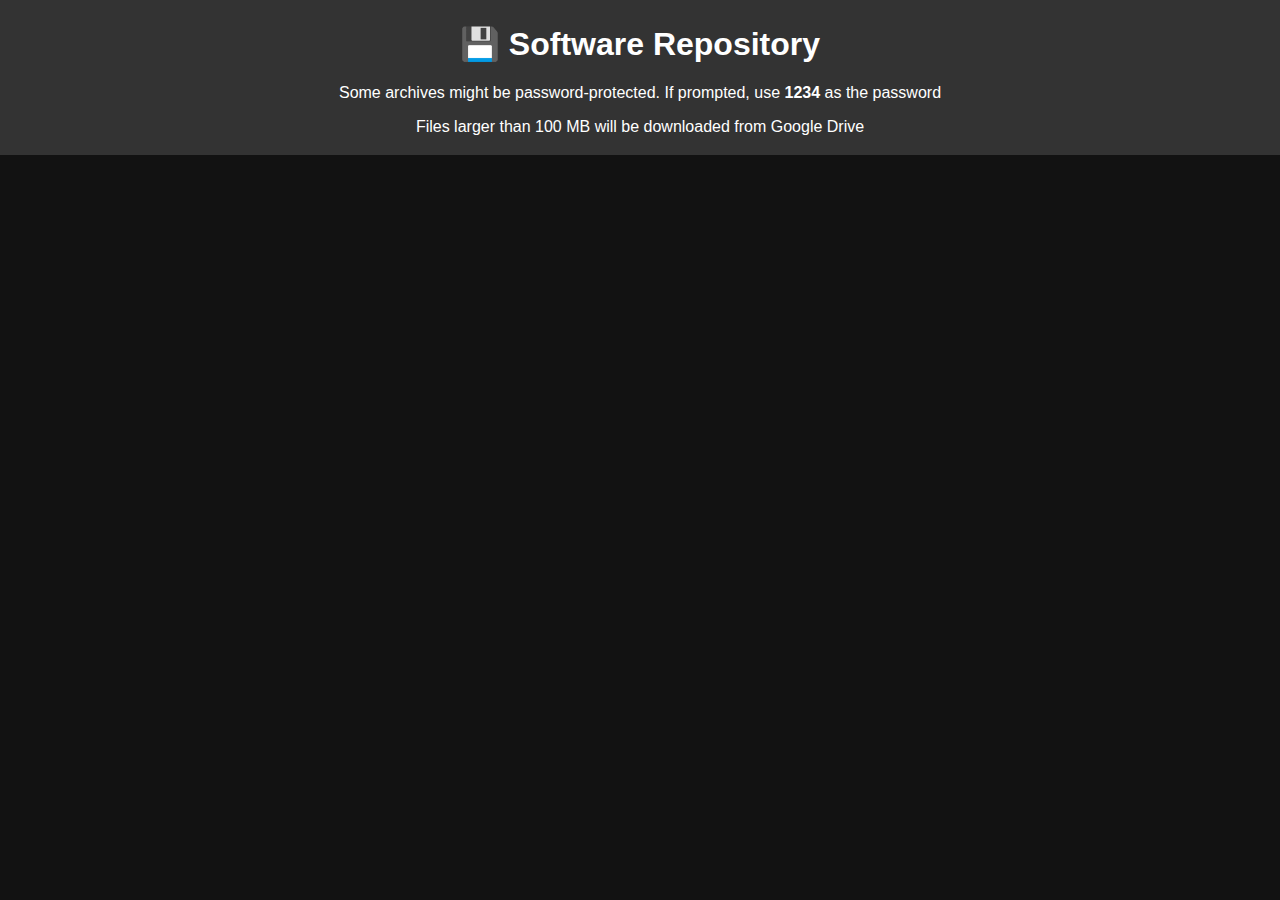
<file: software/index.html>
<!DOCTYPE html>
<html lang="en">
<head>
  <meta charset="UTF-8">
  <title>Software Repository</title>
  <link rel="stylesheet" href="style.css">
  <link rel="icon" href="icons/favicon.png" type="image/png">
</head>
<body>
  <header>
   <h1>💾 Software Repository</h1>
    <p>Some archives might be password-protected. If prompted, use <strong>1234</strong> as the password</p>
    <p>Files larger than 100 MB will be downloaded from Google Drive</p>
  </header>
  <div class="container">
    <ul id="fileList" class="file-list"></ul>
  </div>
  <script src="script.js"></script>
</body>
</html>
</file>
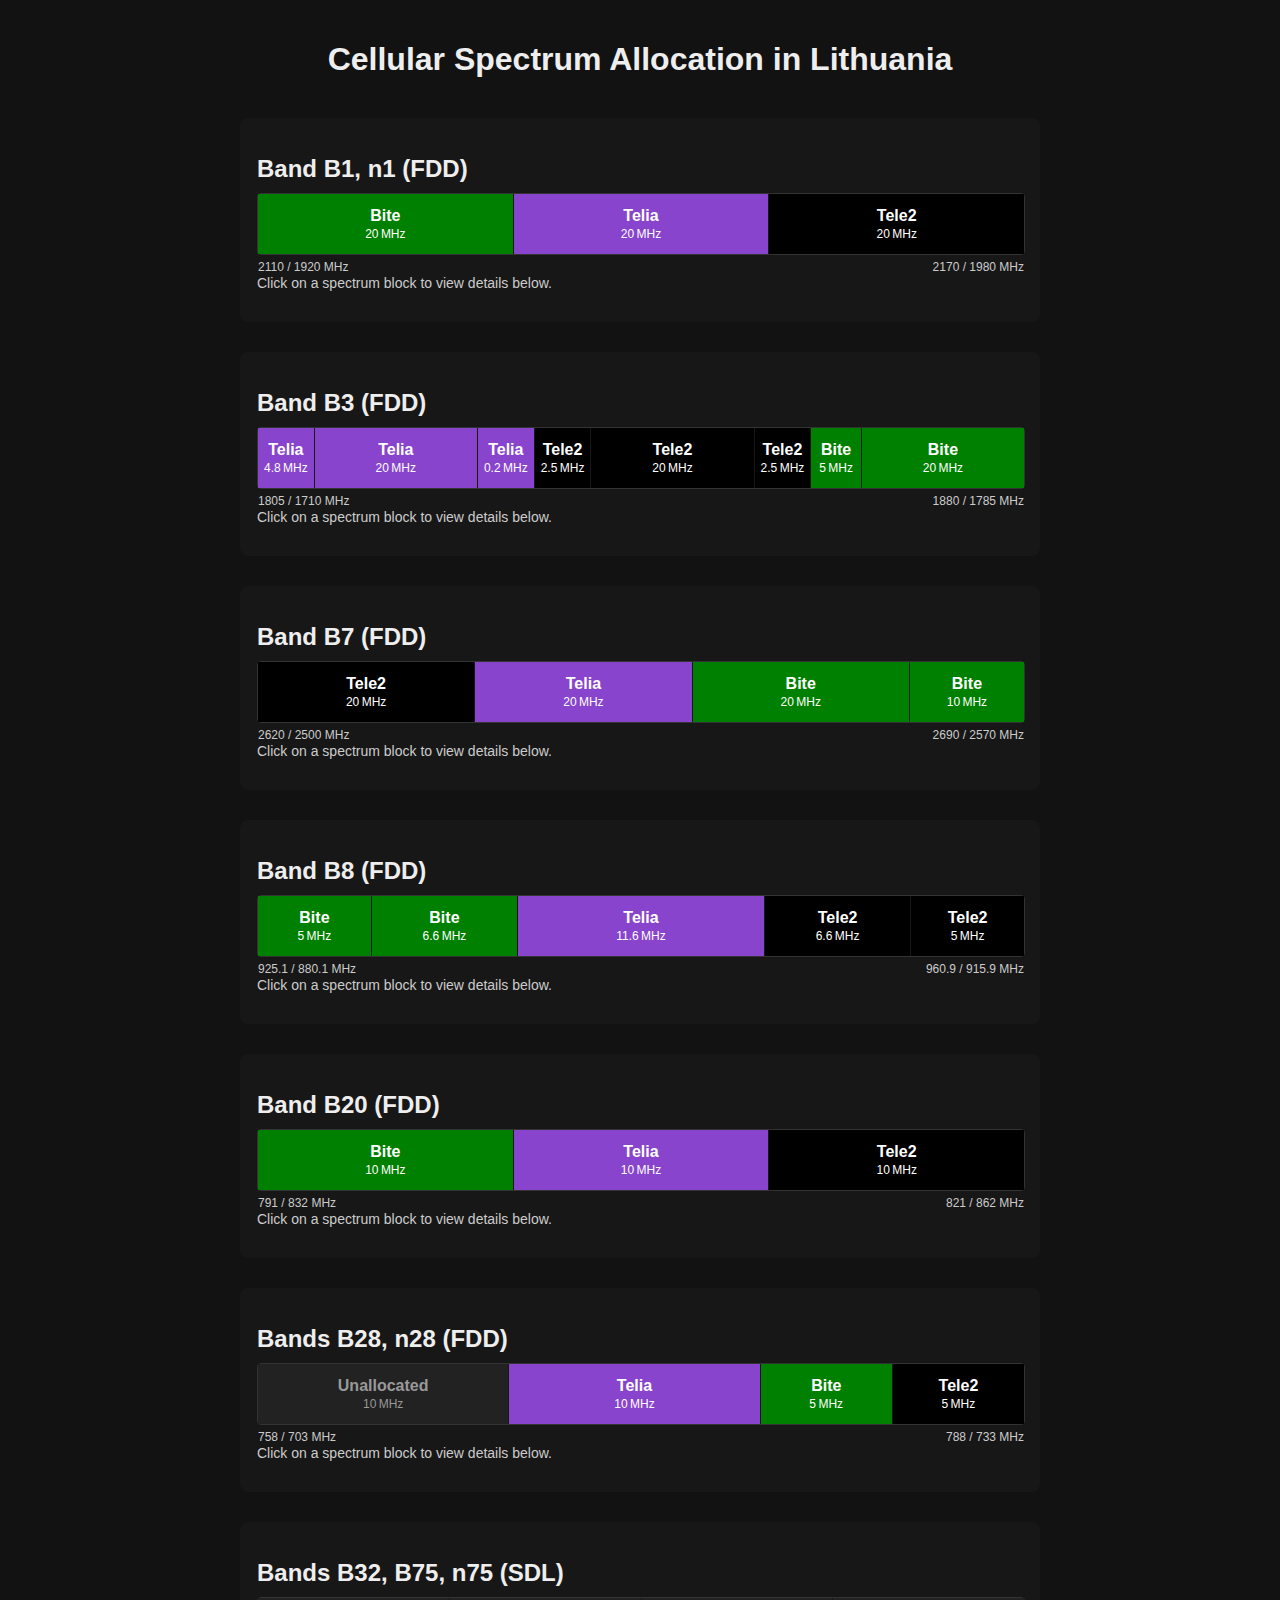
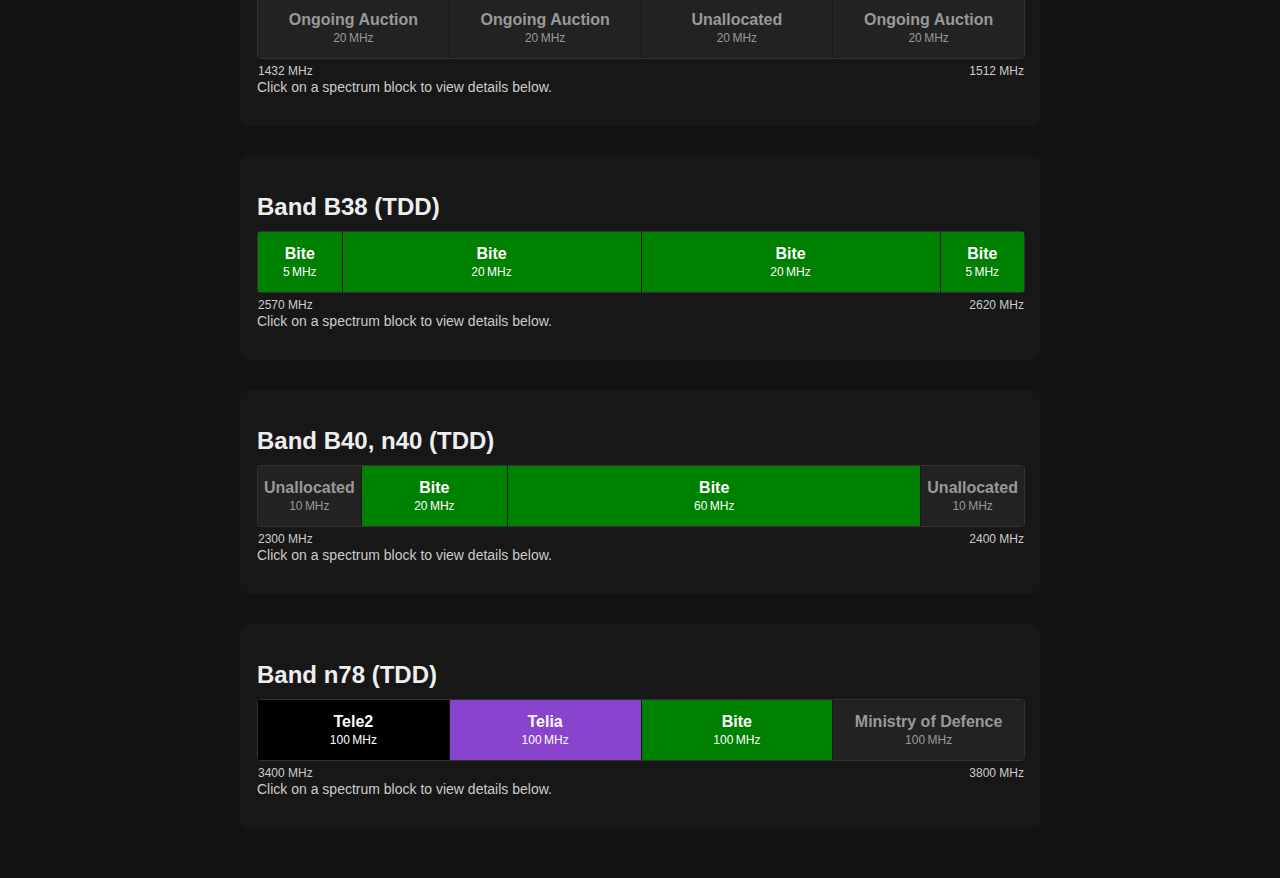
<file: spectrum/index.html>
<!DOCTYPE html>
<html lang="en">
<head>
  <meta charset="UTF-8" />
  <meta name="viewport" content="width=device-width, initial-scale=1.0"/>
  <title>LT Spectrum Allocation</title>
  <link rel="stylesheet" href="style.css" />
</head>
<body>
  <h1>Cellular Spectrum Allocation in Lithuania</h1>
  <div class="spacer"></div>
  <div id="spectrums"></div>
  <script type="module" src="script.js"></script>
</body>
</html>
</file>
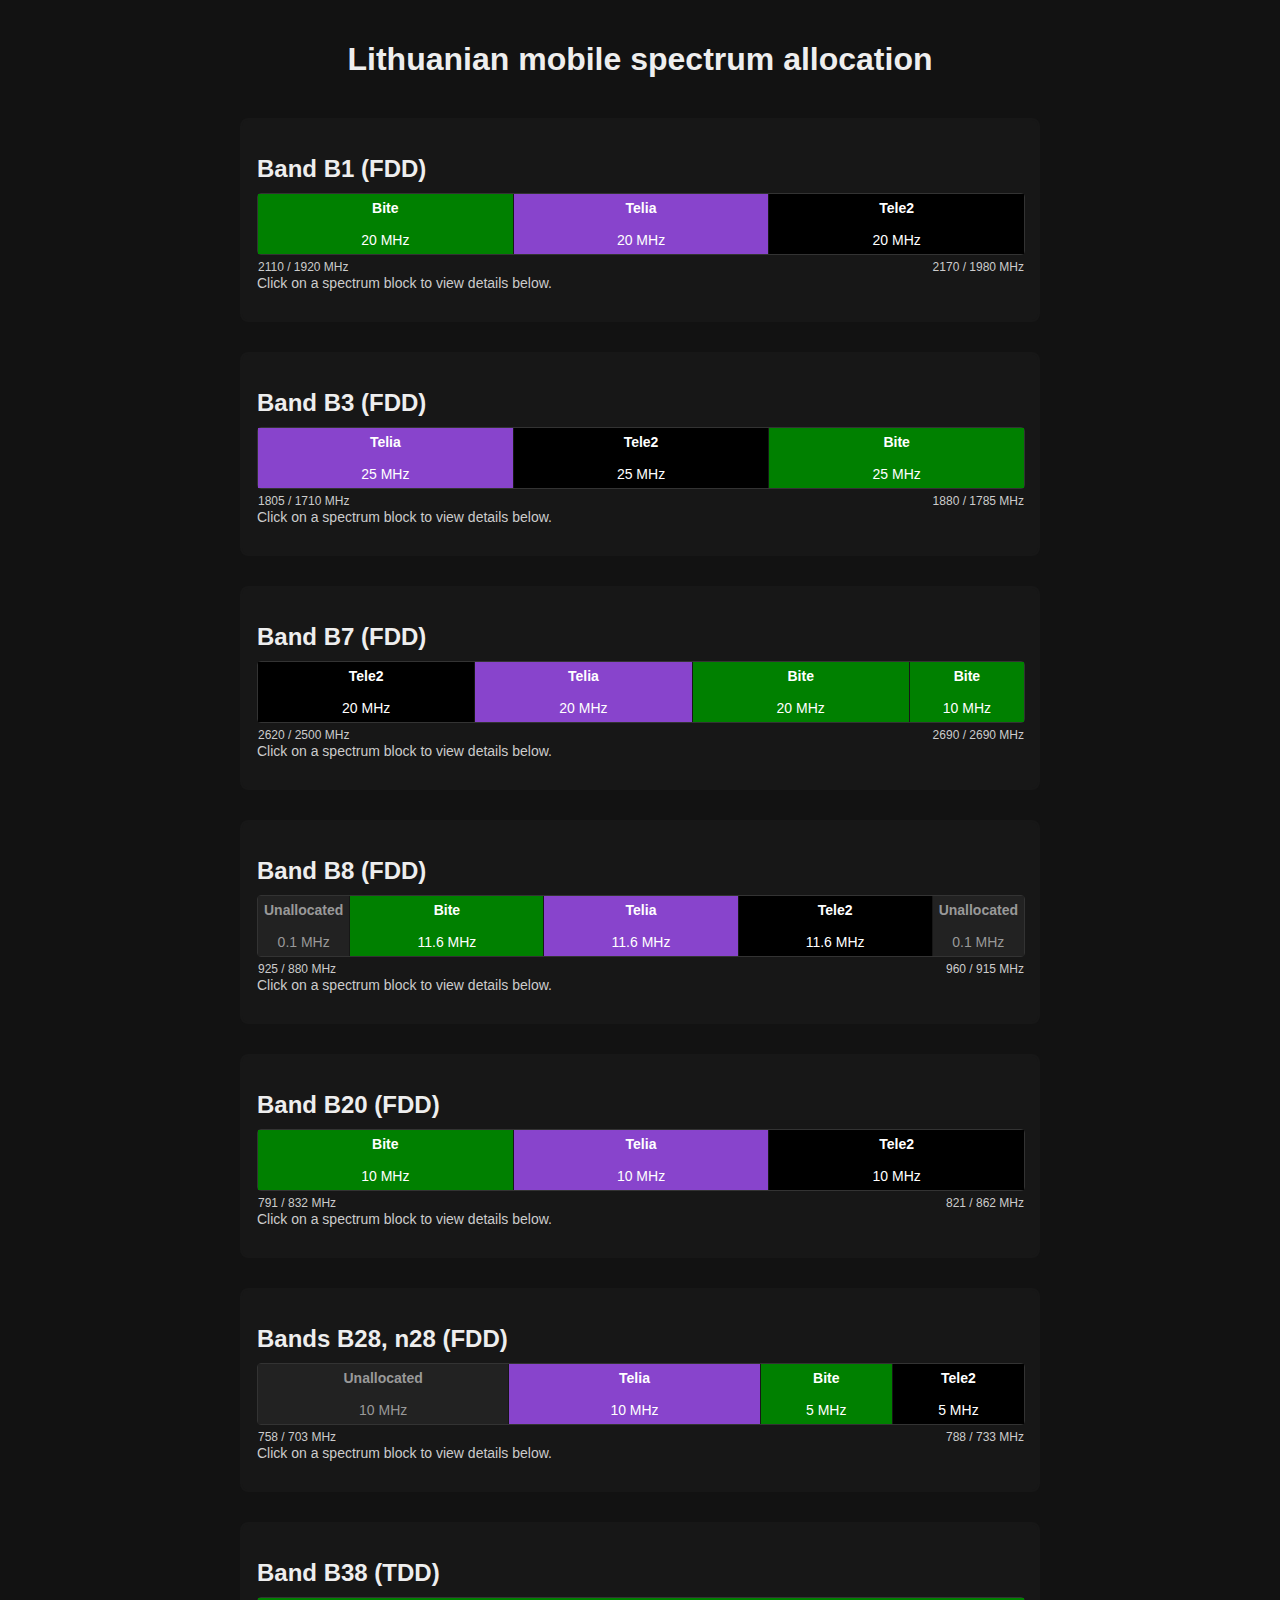
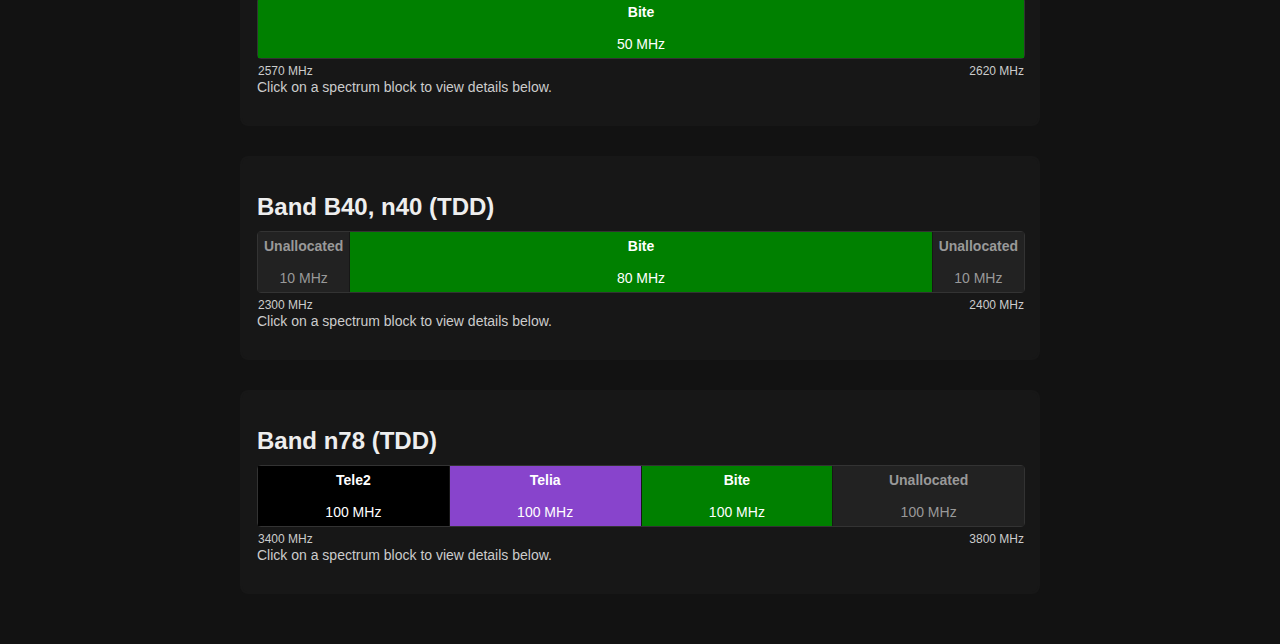
<file: cellular/lt-spectrum-allocation/index.html>
<!DOCTYPE html>
<html lang="en">
<head>
  <meta charset="UTF-8">
  <meta name="viewport" content="width=device-width, initial-scale=1.0">
  <title>Lithuania mobile spectrum allocation</title>
  <link rel="stylesheet" href="style.css">
</head>
<body>
  <h1>Lithuanian mobile spectrum allocation</h1>
  <div style="height: 30px;"></div>
  <div id="spectrums"></div>
  <script src="script.js"></script>
</body>
</html>
</file>
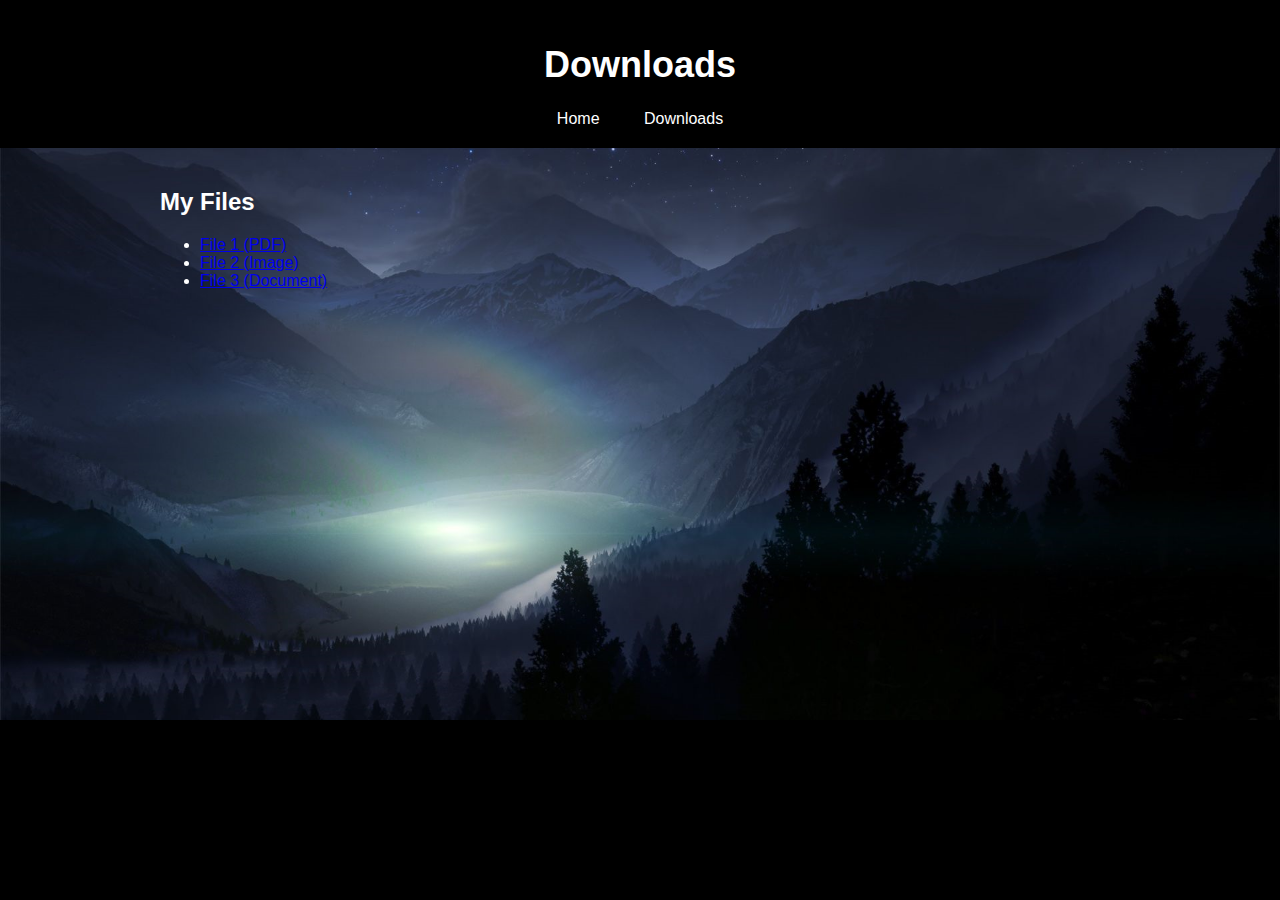
<file: downloads.html>
<!DOCTYPE html>
<html>
<head>
    <meta charset="UTF-8">
    <title>Downloads</title>
    <style>
        body {
            font-family: Arial, sans-serif;
            background-color: #000000;
            color: #fff;
            margin: 0;
            padding: 0;
            background-image: url('pictures/background.png');
            background-size: cover;
            background-repeat: no-repeat;
        }
        header {
            background-color: #000000;
            padding: 20px;
            text-align: center;
        }
        h1 {
            font-size: 36px;
        }
        nav {
            text-align: center;
        }
        nav a {
            text-decoration: none;
            color: #fff;
            margin: 0 20px;
        }
        nav a:hover {
            text-decoration: underline;
        }
        .container {
            max-width: 960px;
            margin: 0 auto;
            padding: 20px;
        }
        .main-content {
            background-color: #000000;
            padding: 20px;
            border-radius: 10px;
            margin-bottom: 10px;
        }
    </style>
</head>
<body>
    <header>

        <h1>Downloads</h1>
        <nav>
            <a href="index.html">Home</a>
            <a href="downloads.html">Downloads</a>
        </nav>
    </header>
<div class="container">
    
    <section id="files">
        <h2>My Files</h2>
        <ul class="file-list">
            <li><a href="path/to/your/file1.pdf" download>File 1 (PDF)</a></li>
            <li><a href="path/to/your/file2.jpg" download>File 2 (Image)</a></li>
            <li><a href="path/to/your/file3.docx" download>File 3 (Document)</a></li>
            <!-- Add more files as needed -->
        </ul>
    </section>

</div>
</body>
  <script>
      function dlSoftware() {
          window.open("https://1drv.ms/f/s!AnmUiJKcKTpshccN4wCRMZHDO37yPg?e=fsEZAi", "_blank");
      }

      function dlISO() {
          window.open("https://1drv.ms/f/s!AnmUiJKcKTpshc98mmdZdHavQ5pz_Q", "_blank");
      }
  </script>
</html>
</file>
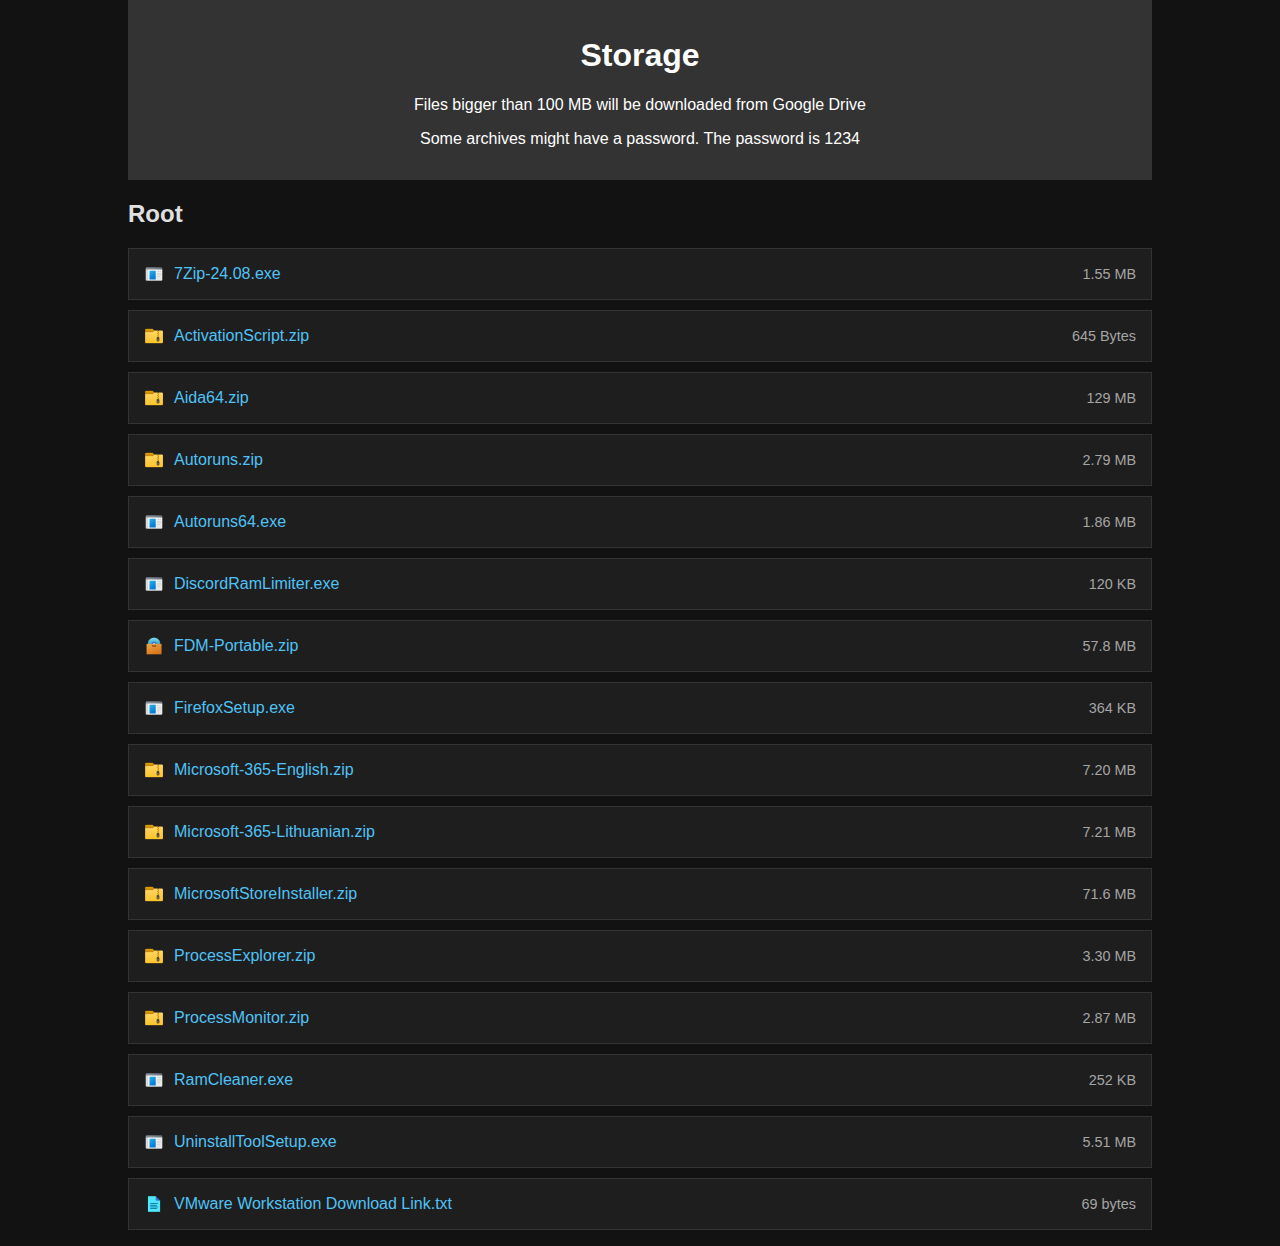
<file: files.html>
<!DOCTYPE html>
<html lang="en">
<head>
    <meta charset="UTF-8">
    <meta name="viewport" content="width=device-width, initial-scale=1.0">
    <title>My File Storage</title>
    <style>
        body {
            font-family: Arial, sans-serif;
            margin: 0;
            padding: 0;
            background-color: #121212;
            color: #e0e0e0;
        }
        header {
            background: #333;
            color: #fff;
            padding: 1em;
            text-align: center;
        }
        nav {
            margin: 1em 0;
        }
        nav a {
            margin: 0 15px;
            text-decoration: none;
            color: #bbb;
        }
        .container {
            width: 80%;
            margin: auto;
            overflow: hidden;
        }
        .file-list {
            list-style: none;
            padding: 0;
        }
        .file-list li {
            background: #1e1e1e;
            margin: 10px 0;
            padding: 15px;
            border: 1px solid #333;
            display: flex;
            justify-content: space-between;
            align-items: center;
        }
        .file-item {
            display: flex;
            align-items: center;
        }
        .file-icon {
            width: 20px;
            height: 20px;
            margin-right: 10px;
        }
        .file-link {
            color: #4fc3f7;
            text-decoration: none;
        }
        .file-link:hover {
            text-decoration: underline;
        }
        .file-size {
            font-size: 0.9em;
            color: #a5a5a5;
        }
    </style>
</head>
<body>

<div class="container">
    <header>
        <h1>Storage</h1>
        <p>Files bigger than 100 MB will be downloaded from Google Drive</p>
        <p>Some archives might have a password. The password is 1234</p>
    </header>
    <section id="files">
        <h2>Root</h2>
        <ul class="file-list">
            <li>
                <div class="file-item">
                    <img src="icons/file.application.png" alt="" class="file-icon">
                    <a href="files/7Zip-24.08.exe" class="file-link" download>7Zip-24.08.exe</a>
                </div>
                <span class="file-size">1.55 MB</span>
            </li>

            <li>
                <div class="file-item">
                    <img src="icons/file.archive.png" alt="" class="file-icon">
                    <a href="files/ActivationScript.zip" class="file-link" download>ActivationScript.zip</a>
                </div>
                <span class="file-size">645 Bytes</span>
            </li>

            <li>
                <div class="file-item">
                    <img src="icons/file.archive.png" alt="" class="file-icon">
                    <a href="https://drive.usercontent.google.com/download?id=1em210HigoWs9MqYi3gLLATYw0yINy1Mz&export=download&authuser=0" class="file-link" target="_blank">Aida64.zip</a>
                </div>
                <span class="file-size">129 MB</span>
            </li>

            <li>
                <div class="file-item">
                    <img src="icons/file.archive.png" alt="" class="file-icon">
                    <a href="files/Autoruns.zip" class="file-link" download>Autoruns.zip</a>
                </div>
                <span class="file-size">2.79 MB</span>
            </li>

            <li>
                <div class="file-item">
                    <img src="icons/file.application.png" alt="" class="file-icon">
                    <a href="files/Autoruns64.exe" class="file-link" download>Autoruns64.exe</a>
                </div>
                <span class="file-size">1.86 MB</span>
            </li>

            <li>
                <div class="file-item">
                    <img src="icons/file.application.png" alt="" class="file-icon">
                    <a href="files/DiscordRamLimiter.exe" class="file-link" download>DiscordRamLimiter.exe</a>
                </div>
                <span class="file-size">120 KB</span>
            </li>

            <li>
                <div class="file-item">
                    <img src="icons/file.msi.png" alt="" class="file-icon">
                    <a href="files/FDM-Portable.zip" class="file-link" download>FDM-Portable.zip</a>
                </div>
                <span class="file-size">57.8 MB</span>
            </li>

            <li>
                <div class="file-item">
                    <img src="icons/file.application.png" alt="" class="file-icon">
                    <a href="files/FirefoxSetup.exe" class="file-link" download>FirefoxSetup.exe</a>
                </div>
                <span class="file-size">364 KB</span>
            </li>

            <li>
                <div class="file-item">
                    <img src="icons/file.archive.png" alt="" class="file-icon">
                    <a href="files/Microsoft-365-English.zip" class="file-link" download>Microsoft-365-English.zip</a>
                </div>
                <span class="file-size">7.20 MB</span>
            </li>

            <li>
                <div class="file-item">
                    <img src="icons/file.archive.png" alt="" class="file-icon">
                    <a href="files/Microsoft-365-Lithuanian.zip" class="file-link" download>Microsoft-365-Lithuanian.zip</a>
                </div>
                <span class="file-size">7.21 MB</span>
            </li>

            <li>
                <div class="file-item">
                    <img src="icons/file.archive.png" alt="" class="file-icon">
                    <a href="files/MicrosoftStoreInstaller.zip" class="file-link" download>MicrosoftStoreInstaller.zip</a>
                </div>
                <span class="file-size">71.6 MB</span>
            </li>

            <li>
                <div class="file-item">
                    <img src="icons/file.archive.png" alt="" class="file-icon">
                    <a href="files/ProcessExplorer.zip" class="file-link" download>ProcessExplorer.zip</a>
                </div>
                <span class="file-size">3.30 MB</span>
            </li>

            <li>
                <div class="file-item">
                    <img src="icons/file.archive.png" alt="" class="file-icon">
                    <a href="files/ProcessMonitor.zip" class="file-link" download>ProcessMonitor.zip</a>
                </div>
                <span class="file-size">2.87 MB</span>
            </li>

            <li>
                <div class="file-item">
                    <img src="icons/file.application.png" alt="" class="file-icon">
                    <a href="files/RamCleaner.exe" class="file-link" download>RamCleaner.exe</a>
                </div>
                <span class="file-size">252 KB</span>
            </li>

            <li>
                <div class="file-item">
                    <img src="icons/file.application.png" alt="" class="file-icon">
                    <a href="files/UninstallToolSetup.exe" class="file-link" download>UninstallToolSetup.exe</a>
                </div>
                <span class="file-size">5.51 MB</span>
            </li>

            <li>
                <div class="file-item">
                    <img src="icons/file.text.png" alt="" class="file-icon">
                    <a href="files/VMware Workstation Download Link.txt" class="file-link" download>VMware Workstation Download Link.txt</a>
                </div>
                <span class="file-size">69 bytes</span>
            </li>


        </ul>
    </section>
</div>
</body>
</html>
</file>
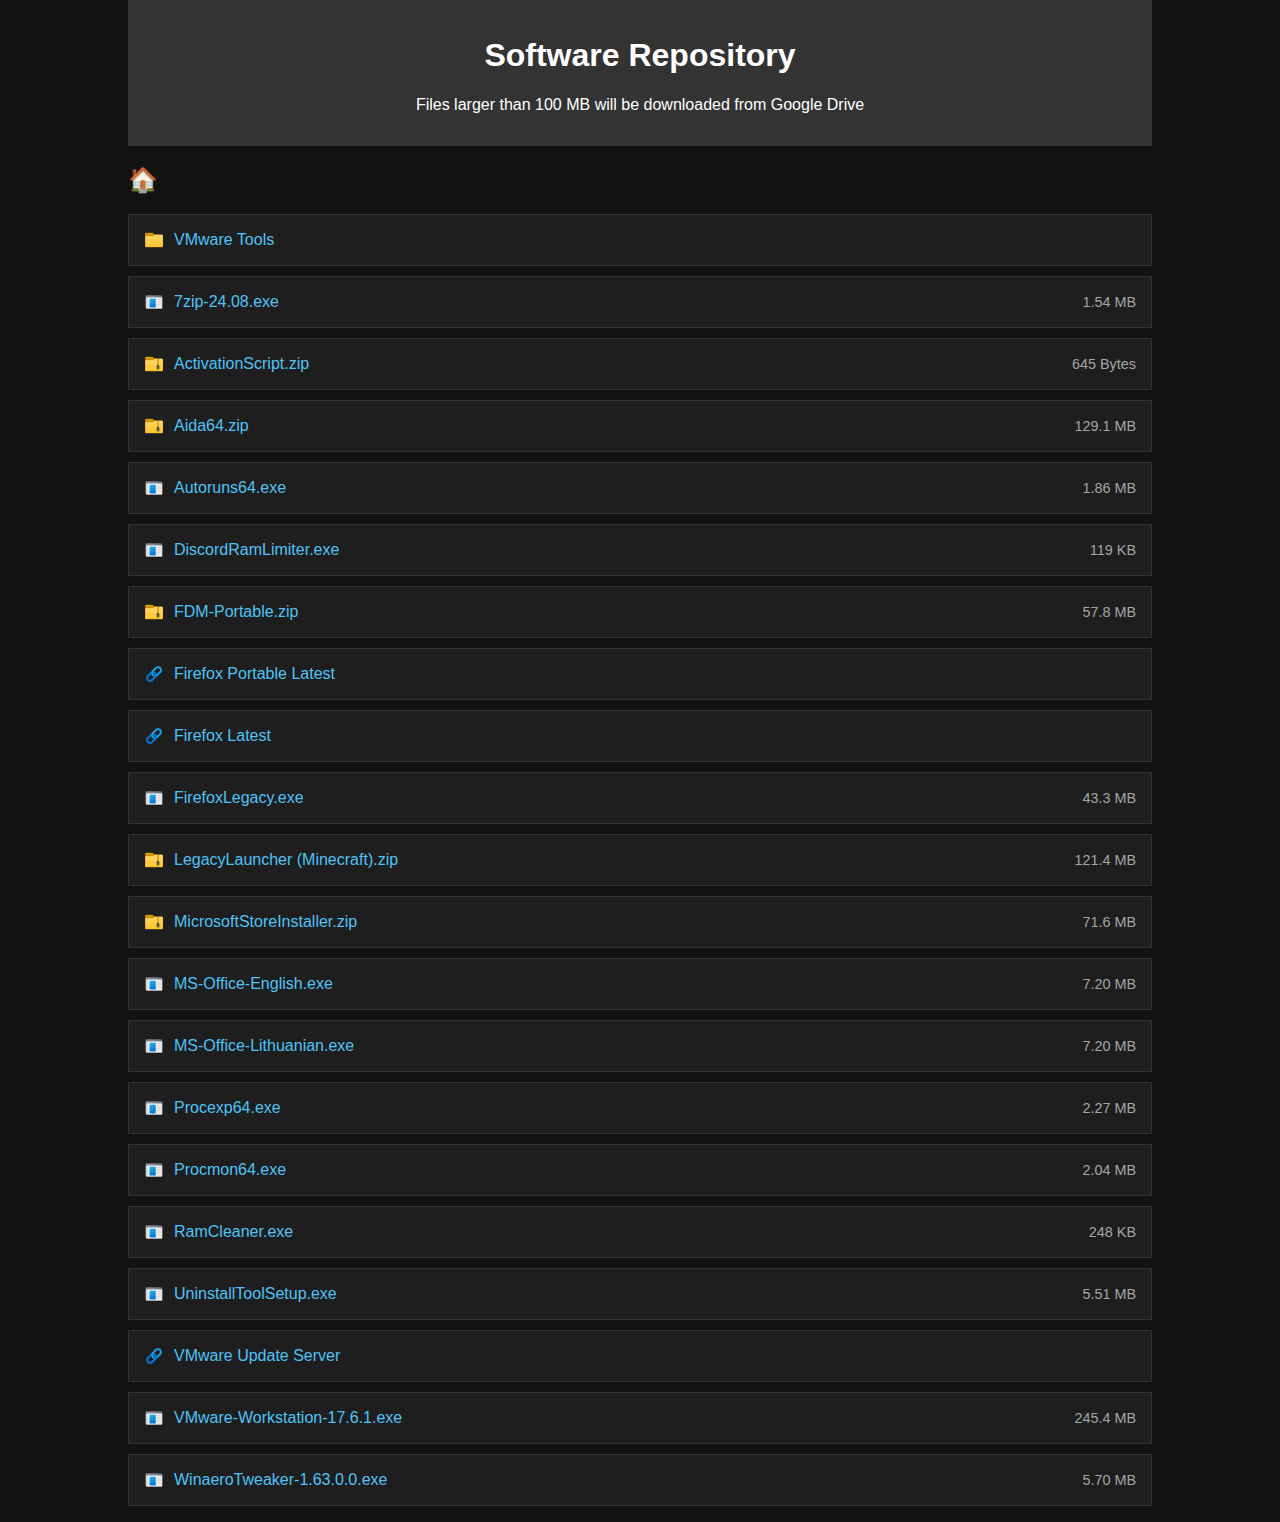
<file: dl/root.html>
<!DOCTYPE html>
<html lang="en">
<head>
    <meta charset="UTF-8">
    <meta name="viewport" content="width=device-width, initial-scale=1.0">
    <title>Software Repository</title>
    <link rel="stylesheet" href="style.css">
</head>
<body>

<div class="container">
    <header>
        <h1>Software Repository</h1>
        <p>Files larger than 100 MB will be downloaded from Google Drive</p>
    </header>
    <section id="files">
        <h2>🏠</h2>
        <ul class="file-list">
            <li>
                <div class="file-item">
                    <img src="icons/folder.png" alt="" class="file-icon">
                    <a href="vmware-tools.html" class="file-link">VMware Tools</a>
                </div>
            </li>

            <li>
                <div class="file-item">
                    <img src="icons/file.application.png" alt="" class="file-icon">
                    <a href="files/7zip-24.08.exe" class="file-link" download>7zip-24.08.exe</a>
                </div>
                <span class="file-size">1.54 MB</span>
            </li>

            <li>
                <div class="file-item">
                    <img src="icons/file.archive.png" alt="" class="file-icon">
                    <a href="files/ActivationScript.zip" class="file-link" download>ActivationScript.zip</a>
                </div>
                <span class="file-size">645 Bytes</span>
            </li>

            <li>
                <div class="file-item">
                    <img src="icons/file.archive.png" alt="" class="file-icon">
                    <a href="https://drive.usercontent.google.com/download?id=1em210HigoWs9MqYi3gLLATYw0yINy1Mz&export=download&authuser=0" class="file-link" target="_blank">Aida64.zip</a>
                </div>
                <span class="file-size">129.1 MB</span>
            </li>

            <li>
                <div class="file-item">
                    <img src="icons/file.application.png" alt="" class="file-icon">
                    <a href="files/Autoruns64.exe" class="file-link" download>Autoruns64.exe</a>
                </div>
                <span class="file-size">1.86 MB</span>
            </li>

            <li>
                <div class="file-item">
                    <img src="icons/file.application.png" alt="" class="file-icon">
                    <a href="files/DiscordRamLimiter.exe" class="file-link" download>DiscordRamLimiter.exe</a>
                </div>
                <span class="file-size">119 KB</span>
            </li>

            <li>
                <div class="file-item">
                    <img src="icons/file.archive.png" alt="" class="file-icon">
                    <a href="files/FDM-Portable.zip" class="file-link" download>FDM-Portable.zip</a>
                </div>
                <span class="file-size">57.8 MB</span>
            </li>

            <li>
                <div class="file-item">
                    <img src="icons/link.png" alt="" class="file-icon">
                    <a href="https://download.mozilla.org/?product=firefox-msi-latest-ssl&os=win64&lang=en-US" class="file-link" target="_blank">Firefox Portable Latest</a>
                </div>
            </li>

            <li>
                <div class="file-item">
                    <img src="icons/link.png" alt="" class="file-icon">
                    <a href="https://download.mozilla.org/?product=firefox-stub&os=win&lang=en-US" class="file-link" target="_blank">Firefox Latest</a>
                </div>
            </li>

            <li>
                <div class="file-item">
                    <img src="icons/file.application.png" alt="" class="file-icon">
                    <a href="files/FirefoxLegacy.exe" class="file-link" download>FirefoxLegacy.exe</a>
                </div>
                <span class="file-size">43.3 MB</span>
            </li>

            <li>
                <div class="file-item">
                    <img src="icons/file.archive.png" alt="" class="file-icon">
                    <a href="https://drive.usercontent.google.com/download?id=1d7U4r73WzjslUgPPY2GBb0-e98leYJGD&export=download&authuser=0" class="file-link" target="_blank">LegacyLauncher (Minecraft).zip</a>
                </div>
                <span class="file-size">121.4 MB</span>
            </li>

            <li>
                <div class="file-item">
                    <img src="icons/file.archive.png" alt="" class="file-icon">
                    <a href="files/MicrosoftStoreInstaller.zip" class="file-link" download>MicrosoftStoreInstaller.zip</a>
                </div>
                <span class="file-size">71.6 MB</span>
            </li>

            <li>
                <div class="file-item">
                    <img src="icons/file.application.png" alt="" class="file-icon">
                    <a href="files/MS-Office-English.exe" class="file-link" download>MS-Office-English.exe</a>
                </div>
                <span class="file-size">7.20 MB</span>
            </li>

            <li>
                <div class="file-item">
                    <img src="icons/file.application.png" alt="" class="file-icon">
                    <a href="files/MS-Office-Lithuanian.exe" class="file-link" download>MS-Office-Lithuanian.exe</a>
                </div>
                <span class="file-size">7.20 MB</span>
            </li>

            <li>
                <div class="file-item">
                    <img src="icons/file.application.png" alt="" class="file-icon">
                    <a href="files/Procexp64.exe" class="file-link" download>Procexp64.exe</a>
                </div>
                <span class="file-size">2.27 MB</span>
            </li>

            <li>
                <div class="file-item">
                    <img src="icons/file.application.png" alt="" class="file-icon">
                    <a href="files/Procmon64.exe" class="file-link" download>Procmon64.exe</a>
                </div>
                <span class="file-size">2.04 MB</span>
            </li>

            <li>
                <div class="file-item">
                    <img src="icons/file.application.png" alt="" class="file-icon">
                    <a href="files/RamCleaner.exe" class="file-link" download>RamCleaner.exe</a>
                </div>
                <span class="file-size">248 KB</span>
            </li>

            <li>
                <div class="file-item">
                    <img src="icons/file.application.png" alt="" class="file-icon">
                    <a href="files/UninstallToolSetup.exe" class="file-link" download>UninstallToolSetup.exe</a>
                </div>
                <span class="file-size">5.51 MB</span>
            </li>

            <li>
                <div class="file-item">
                    <img src="icons/link.png" alt="" class="file-icon">
                    <a href="https://softwareupdate.vmware.com/cds/vmw-desktop/ws/" class="file-link" target="_blank">VMware Update Server</a>
                </div>
            </li>

            <li>
                <div class="file-item">
                    <img src="icons/file.application.png" alt="" class="file-icon">
                    <a href="https://drive.usercontent.google.com/download?id=1r76SEdLYcZNCAae2w_Y6cG-93GXKNAVN&export=download&authuser=0" class="file-link" target="_blank">VMware-Workstation-17.6.1.exe</a>
                </div>
                <span class="file-size">245.4 MB</span>
            </li>

            <li>
                <div class="file-item">
                    <img src="icons/file.application.png" alt="" class="file-icon">
                    <a href="files/WinaeroTweaker-1.63.0.0.exe" class="file-link" download>WinaeroTweaker-1.63.0.0.exe</a>
                </div>
                <span class="file-size">5.70 MB</span>
            </li>

        </ul>
    </section>
</div>
</body>
</html>
</file>
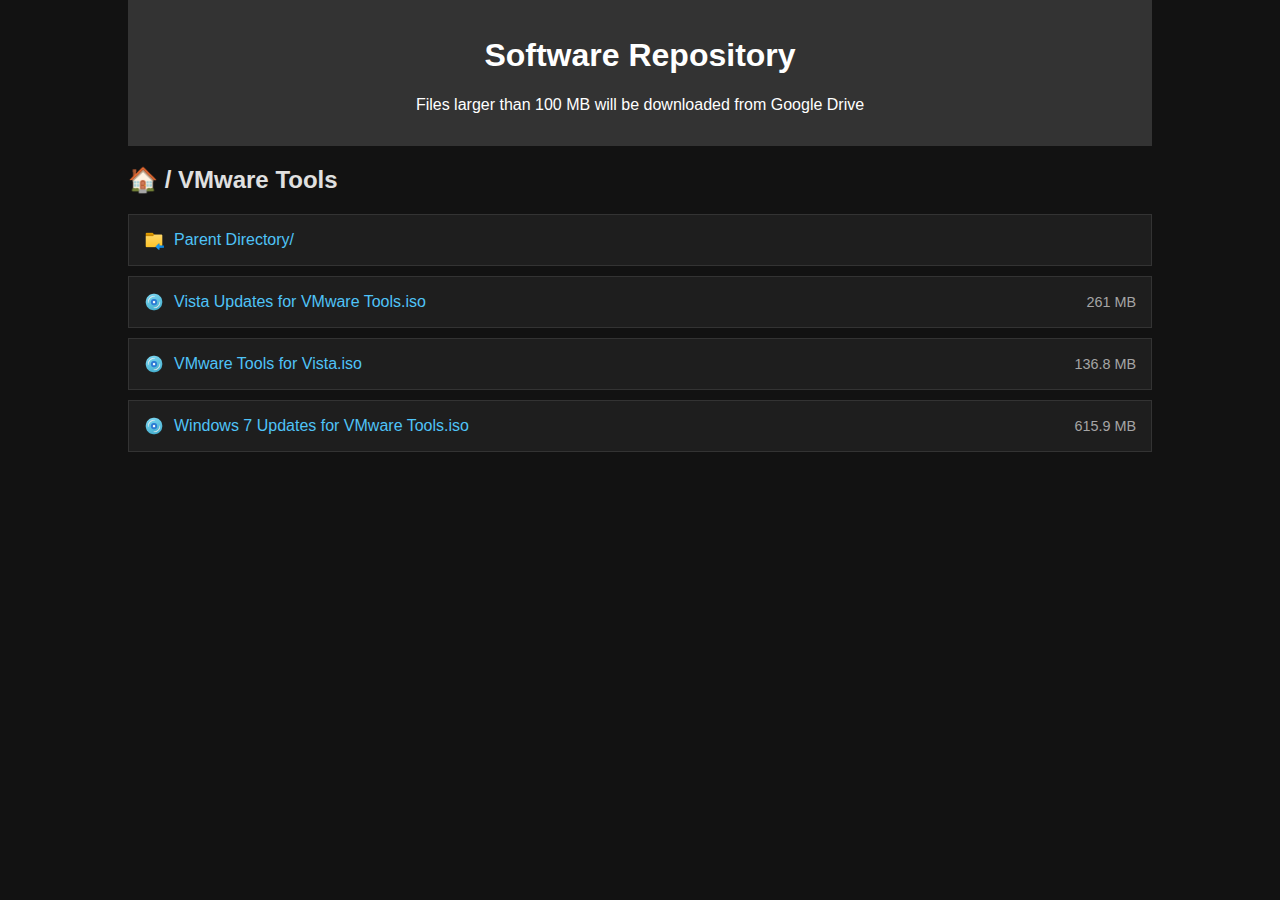
<file: dl/vmware-tools.html>
<!DOCTYPE html>
<html lang="en">
<head>
    <meta charset="UTF-8">
    <meta name="viewport" content="width=device-width, initial-scale=1.0">
    <title>Software Repository</title>
    <link rel="stylesheet" href="style.css">
</head>
<body>

<div class="container">
    <header>
        <h1>Software Repository</h1>
        <p>Files larger than 100 MB will be downloaded from Google Drive</p>
    </header>
    <section id="files">
        <h2>🏠 / VMware Tools</h2>
        <ul class="file-list">
            <li>
                <div class="file-item">
                    <img src="icons/back.png" alt="" class="file-icon">
                    <a href="root.html" class="file-link">Parent Directory/</a>
                </div>
            </li>
            <li>
                <div class="file-item">
                    <img src="icons/file.iso.png" alt="" class="file-icon">
                    <a href="https://drive.usercontent.google.com/download?id=1Y3ypNwxNQNBojlge5YraMyQBseBjGrbg&export=download&authuser=0" class="file-link" target="_blank">Vista Updates for VMware Tools.iso</a>
                </div>
                <span class="file-size">261 MB</span>
            </li>

            <li>
                <div class="file-item">
                    <img src="icons/file.iso.png" alt="" class="file-icon">
                    <a href="https://drive.usercontent.google.com/download?id=1oSKEINZEEKb30yZWUSLJLamKjgO_UjkU&export=download&authuser=0" class="file-link" target="_blank">VMware Tools for Vista.iso</a>
                </div>
                <span class="file-size">136.8 MB</span>
            </li>

            <li>
                <div class="file-item">
                    <img src="icons/file.iso.png" alt="" class="file-icon">
                    <a href="https://drive.usercontent.google.com/download?id=1IKxU3qoTUhNNpilSEANqyMLrkwS6Jdhv&export=download&authuser=0" class="file-link" target="_blank">Windows 7 Updates for VMware Tools.iso</a>
                </div>
                <span class="file-size">615.9 MB</span>
            </li>
        </ul>
    </section>
</div>
</body>
</html>
</file>
<file: software/style.css>
body {
    font-family: Arial, sans-serif;
    margin: 0;
    padding: 0;
    background-color: #121212;
    color: #e0e0e0;
}

header {
    background: #333;
    color: #fff;
    padding: 0.2em;
    text-align: center;
}

nav {
    margin: 1em 0;
}

nav a {
    margin: 0 15px;
    text-decoration: none;
    color: #bbb;
}

.container {
    width: 80%;
    margin: auto;
    overflow: hidden;
}

.file-list {
    list-style: none;
    padding: 0;
}

.file-list li {
    background: #1e1e1e;
    margin: 10px 0;
    padding: 15px;
    border: 1px solid #333;
    display: flex;
    justify-content: space-between;
    align-items: center;
}

.file-item {
    display: flex;
    align-items: center;
}

.file-icon {
    width: 24px;
    height: 24px;
    margin-right: 8px;
}

.file-link {
    color: #4fc3f7;
    text-decoration: none;
}

.file-link:hover {
    text-decoration: underline;
}

.file-size {
    font-size: 0.9em;
    color: #a5a5a5;
}

.error-banner {
    background: #ff4444;
    color: #fff;
    padding: 1em;
    margin: 1em 0;
    border-radius: 8px;
    text-align: center;
    display: none;
}

#currentPathDisplay {
    margin: 1em 0;
    font-weight: bold;
    font-size: 1.2em;
}

#currentPathDisplay span {
    cursor: pointer;
    text-decoration: none;
}

#currentPathDisplay span:hover {
    text-decoration: underline;
}

.back-button {
    cursor: pointer;
    margin: 1em 0;
    font-weight: bold;
    display: flex;
    align-items: center;
}

.back-button .file-icon {
    margin-right: 8px;
}
</file>
<file: spectrum/style.css>
body {
  background: #121212;
  color: #eee;
  font-family: Arial, sans-serif;
  margin: 0;
  padding: 20px;
}

h1,
h2 {
  margin-bottom: 10px; 
}

h1 {
  text-align: center;
}

.spacer {
  height: 30px;
}

section {
  margin-bottom: 30px;
  padding: 15px;
  border-radius: 8px;
  border: 2px solid #171717;
  background: #171717;
}

#spectrums {
  max-width: 800px;
  margin: 0 auto;
}

.chart {
  position: relative;
  border: 1px solid #333;
  display: flex;
  gap: 1px;
  height: 60px;
  width: 100%;
  border-radius: 4px;
  margin-bottom: 20px;
}

.block {
  display: flex;
  flex-direction: column;
  justify-content: center;
  align-items: center;
  text-align: center;
  cursor: pointer;
  position: relative;
  color: #fff;
  font-size: 14px;
  user-select: none;
  transition: opacity 0.2s, border-color 0.2s;
  padding: 0 4px;
  border: 2px solid transparent;
}

.block:hover {
  opacity: 0.8;
}

.block.selected {
  border-color: #fff;
}

.block strong {
  font-size: 16px;
  margin-bottom: 2px;
}

.block span {
  font-size: 12px;
}

.bite       { background: #008000; }
.telia      { background: #84c;    }
.tele2      { background: #000;     }
.unallocated { background: #222;    color: #999; }

.frequency {
  position: absolute;
  bottom: -20px;
  font-size: 12px;
  color: #ccc;
}

.frequency.start { left: 0; }
.frequency.end   { right: 0; }

.info {
  font-size: 14px;
  color: #ccc;
  margin-top: 20px;
}

.details {
  background: #222;
  border: 1px solid #333;
  padding: 10px;
  margin-top: 10px;
  font-size: 14px;
  line-height: 1.5;
  border-radius: 4px;
  display: none;
}

.details.visible {
  display: block;
}
</file>
<file: cellular/lt-spectrum-allocation/style.css>
body {
      background: #121212;
      color: #eee;
      font-family: Arial, sans-serif;
      margin: 0;
      padding: 20px;
    }
    h1 {
      text-align: center;
      margin-bottom: 10px;
    }
    h2 {
      margin-bottom: 10px;
    }
    section {
      margin-bottom: 30px;
      padding: 15px;
      border-radius: 8px;
    }


section[id^="bandB"] {
  border: 2px solid #171717;
  background: #171717;
}

/*
    #bandB8 { border: 2px solid #2c9; background: #2C99991A; }
    #bandB28 { border: 2px solid #84c; background: #8844CC1A; }
*/


    #spectrums {
      max-width: 800px;
      margin: 0 auto;
    }
    .chart {
      position: relative;
      border: 1px solid #333;
      display: flex;
      gap: 1px;
      height: 60px;
      width: 100%;
      border-radius: 4px;
      margin-bottom: 20px;
    }
    .block {
      display: flex;
      flex-direction: column;
      justify-content: center;
      align-items: center;
      text-align: center; 
      cursor: pointer;
      position: relative;
      color: #fff;
      font-size: 14px;
      user-select: none;
      transition: opacity .2s, border-color .2s;
      padding: 0 4px;
      border: 2px solid transparent;
    }
    .block:hover { opacity: 0.8; }
    .block.selected { border-color: #ffffff; }
    .unallocated { background: #222; color: #999; }

/* carrier colors */
    .bite { background: #008000; }
    .telia { background: #84c; }
    .tele2 { background: #000; }

    .frequency {
      position: absolute;
      bottom: -20px;
      font-size: 12px;
      color: #ccc;
    }
    .info {
      font-size: 14px;
      color: #ccc;
      margin-top: 20px;
    }
    .details {
      background: #222;
      border: 1px solid #333;
      padding: 10px;
      margin-top: 10px;
      font-size: 14px;
      line-height: 1.5;
      border-radius: 4px;
    }
</file>
<file: dl/style.css>
body {
            font-family: Arial, sans-serif;
            margin: 0;
            padding: 0;
            background-color: #121212;
            color: #e0e0e0;
        }
        header {
            background: #333;
            color: #fff;
            padding: 1em;
            text-align: center;
        }
        nav {
            margin: 1em 0;
        }
        nav a {
            margin: 0 15px;
            text-decoration: none;
            color: #bbb;
        }
        .container {
            width: 80%;
            margin: auto;
            overflow: hidden;
        }
        .file-list {
            list-style: none;
            padding: 0;
        }
        .file-list li {
            background: #1e1e1e;
            margin: 10px 0;
            padding: 15px;
            border: 1px solid #333;
            display: flex;
            justify-content: space-between;
            align-items: center;
        }
        .file-item {
            display: flex;
            align-items: center;
        }
        .file-icon {
            width: 20px;
            height: 20px;
            margin-right: 10px;
        }
        .file-link {
            color: #4fc3f7;
            text-decoration: none;
        }
        .file-link:hover {
            text-decoration: underline;
        }
        .file-size {
            font-size: 0.9em;
            color: #a5a5a5;
        }
</file>
